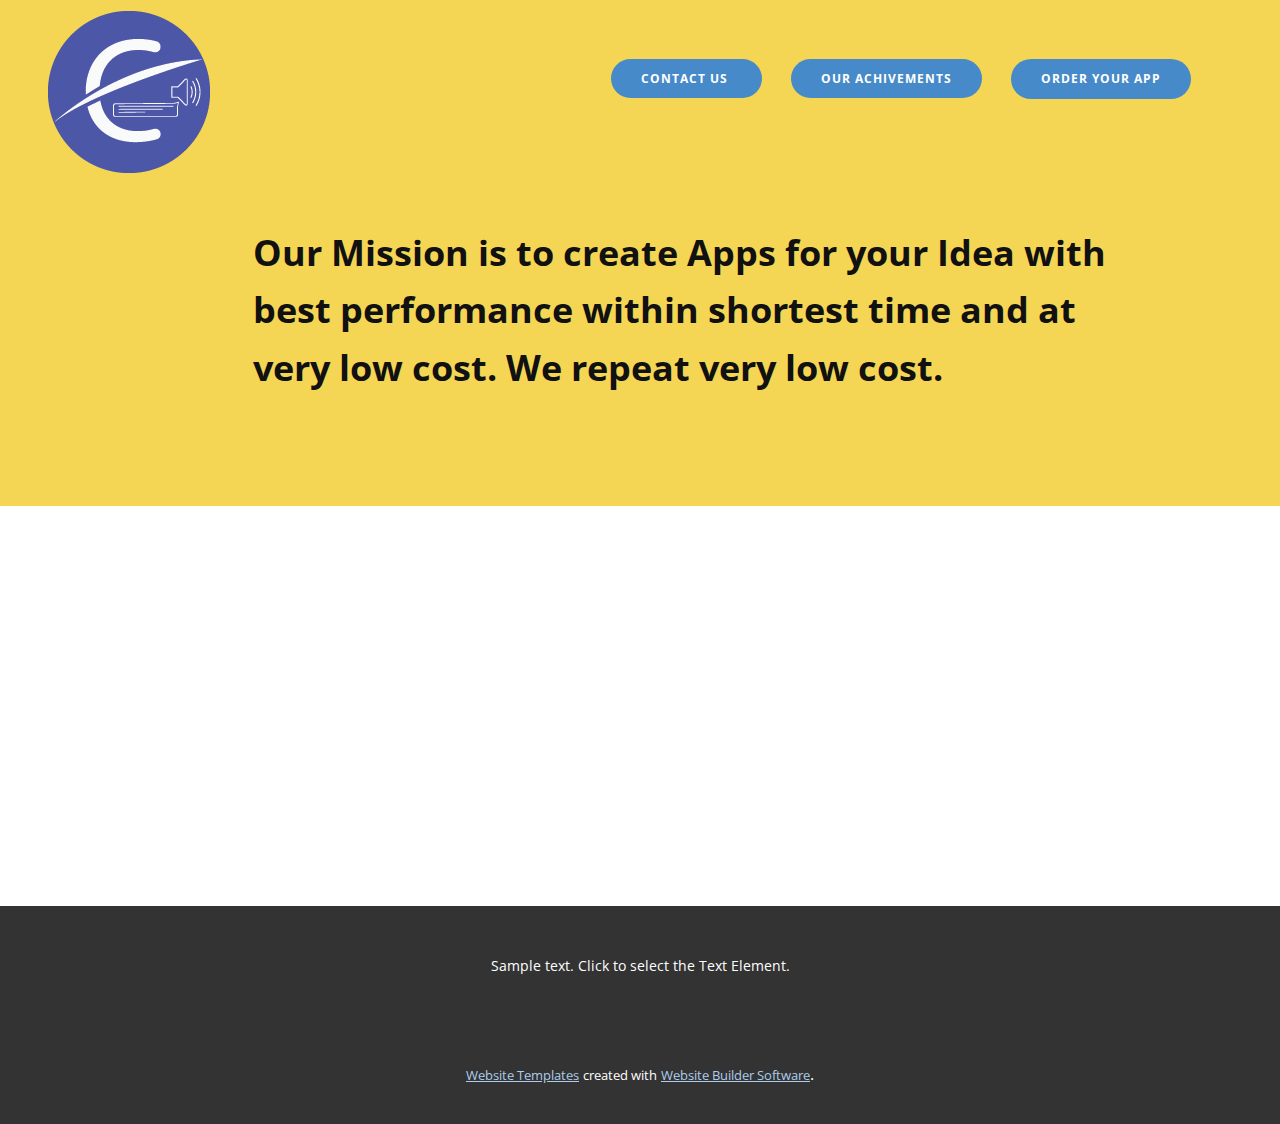
<file: About.html>
<!DOCTYPE html>
<html style="font-size: 16px;" lang="en"><head>
    <meta name="viewport" content="width=device-width, initial-scale=1.0">
    <meta charset="utf-8">
    <meta name="keywords" content="">
    <meta name="description" content="">
    <title>About</title>
    <link rel="stylesheet" href="nicepage.css" media="screen">
<link rel="stylesheet" href="About.css" media="screen">
    <script class="u-script" type="text/javascript" src="jquery.js" defer=""></script>
    <script class="u-script" type="text/javascript" src="nicepage.js" defer=""></script>
    <meta name="generator" content="Nicepage 5.0.7, nicepage.com">
    <link id="u-theme-google-font" rel="stylesheet" href="https://fonts.googleapis.com/css?family=Roboto:100,100i,300,300i,400,400i,500,500i,700,700i,900,900i|Open+Sans:300,300i,400,400i,500,500i,600,600i,700,700i,800,800i">
    
    
    <script type="application/ld+json">{
		"@context": "http://schema.org",
		"@type": "Organization",
		"name": "",
		"logo": "images/CypherLogo5.21.png"
}</script>
    <meta name="theme-color" content="#478ac9">
    <meta property="og:title" content="About">
    <meta property="og:type" content="website">
  </head>
  <body class="u-body u-xl-mode" data-lang="en"><header class="u-clearfix u-header u-palette-3-light-1 u-header" id="sec-4f3d"><div class="u-clearfix u-sheet u-sheet-1">
        <a href="Cypher.html#sec-aad1" class="u-image u-logo u-image-1" data-image-width="162" data-image-height="162" title="cypher">
          <img src="images/CypherLogo5.21.png" class="u-logo-image u-logo-image-1">
        </a>
        <a href="Cypher.html#carousel_69e4" class="u-btn u-btn-round u-button-style u-hover-palette-1-light-1 u-palette-1-base u-radius-50 u-btn-1">Contact us&nbsp;</a>
        <a href="Cypher.html#sec-f135" class="u-btn u-btn-round u-button-style u-hover-palette-1-light-1 u-palette-1-base u-radius-50 u-btn-2">our Achivements</a>
        <a href="Cypher.html#carousel_93cc" class="u-btn u-btn-round u-button-style u-hover-palette-1-light-1 u-palette-1-base u-radius-50 u-btn-3">Order your APP</a>
        <p class="u-text u-text-1">Our Mission is to create Apps for your Idea with best performance within shortest time and at very low cost. We repeat very low cost.</p>
      </div></header>
    <section class="u-clearfix u-section-1" id="sec-5785">
      <div class="u-clearfix u-sheet u-sheet-1"></div>
    </section>
    
    
    <footer class="u-align-center u-clearfix u-footer u-grey-80 u-footer" id="sec-ce0e"><div class="u-clearfix u-sheet u-sheet-1">
        <p class="u-small-text u-text u-text-variant u-text-1">Sample text. Click to select the Text Element.</p>
      </div></footer>
    <section class="u-backlink u-clearfix u-grey-80">
      <a class="u-link" href="https://nicepage.com/website-templates" target="_blank">
        <span>Website Templates</span>
      </a>
      <p class="u-text">
        <span>created with</span>
      </p>
      <a class="u-link" href="" target="_blank">
        <span>Website Builder Software</span>
      </a>. 
    </section>
  
</body></html>
</file>
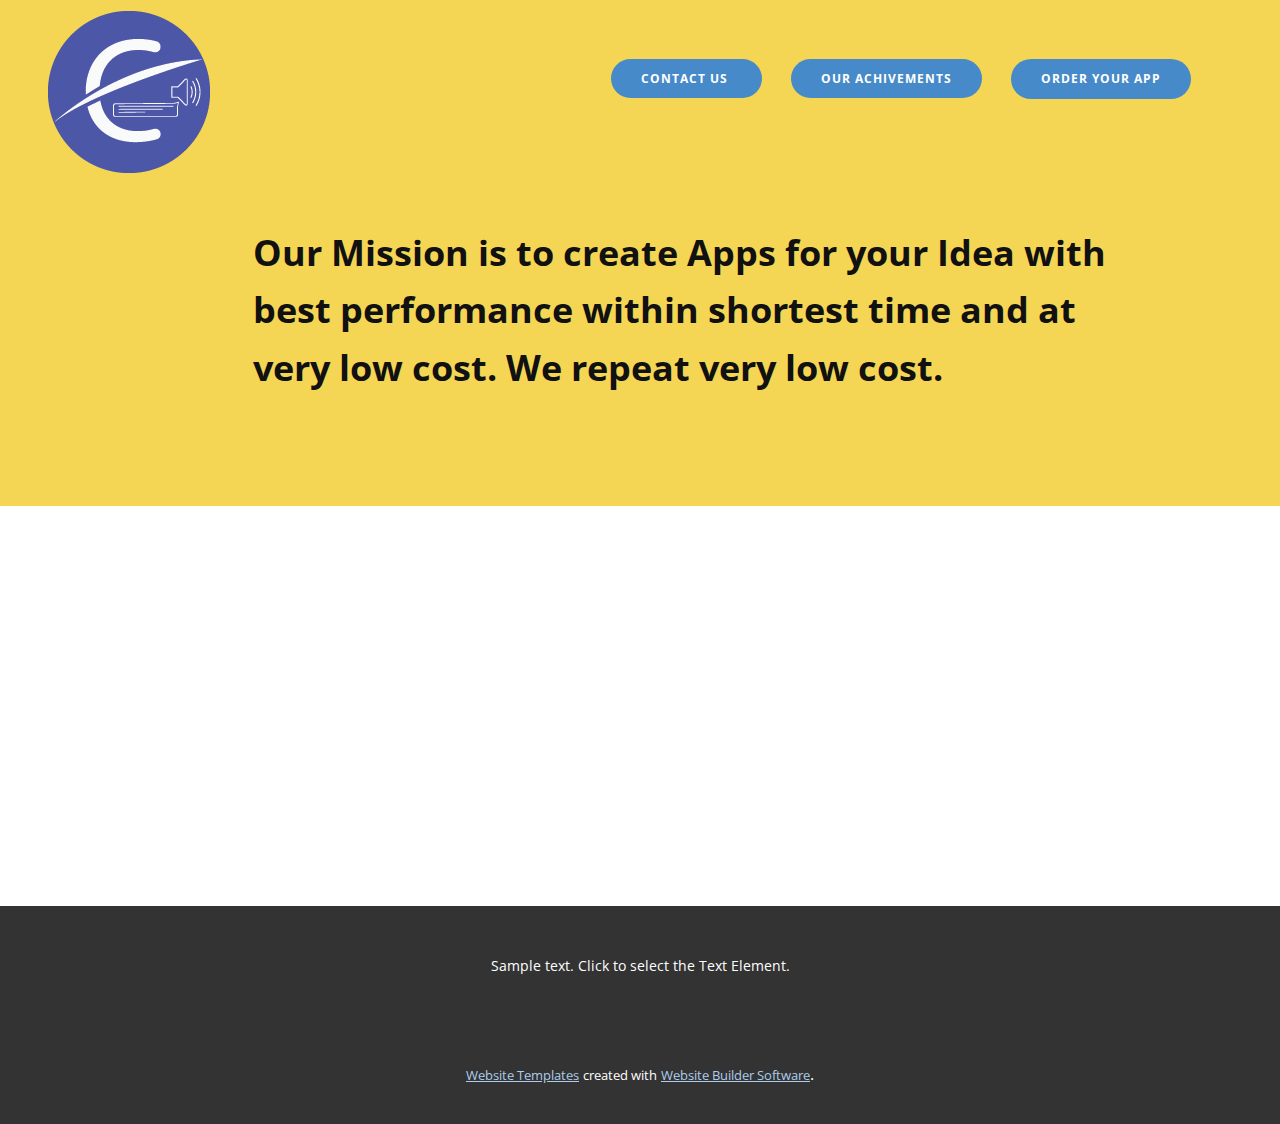
<file: Contact.html>
<!DOCTYPE html>
<html style="font-size: 16px;" lang="en"><head>
    <meta name="viewport" content="width=device-width, initial-scale=1.0">
    <meta charset="utf-8">
    <meta name="keywords" content="">
    <meta name="description" content="">
    <title>Contact</title>
    <link rel="stylesheet" href="nicepage.css" media="screen">
<link rel="stylesheet" href="Contact.css" media="screen">
    <script class="u-script" type="text/javascript" src="jquery.js" defer=""></script>
    <script class="u-script" type="text/javascript" src="nicepage.js" defer=""></script>
    <meta name="generator" content="Nicepage 5.0.7, nicepage.com">
    <link id="u-theme-google-font" rel="stylesheet" href="https://fonts.googleapis.com/css?family=Roboto:100,100i,300,300i,400,400i,500,500i,700,700i,900,900i|Open+Sans:300,300i,400,400i,500,500i,600,600i,700,700i,800,800i">
    
    
    <script type="application/ld+json">{
		"@context": "http://schema.org",
		"@type": "Organization",
		"name": "",
		"logo": "images/CypherLogo5.21.png"
}</script>
    <meta name="theme-color" content="#478ac9">
    <meta property="og:title" content="Contact">
    <meta property="og:type" content="website">
  </head>
  <body class="u-body u-xl-mode" data-lang="en"><header class="u-clearfix u-header u-palette-3-light-1 u-header" id="sec-4f3d"><div class="u-clearfix u-sheet u-sheet-1">
        <a href="Cypher.html#sec-aad1" class="u-image u-logo u-image-1" data-image-width="162" data-image-height="162" title="cypher">
          <img src="images/CypherLogo5.21.png" class="u-logo-image u-logo-image-1">
        </a>
        <a href="Cypher.html#carousel_69e4" class="u-btn u-btn-round u-button-style u-hover-palette-1-light-1 u-palette-1-base u-radius-50 u-btn-1">Contact us&nbsp;</a>
        <a href="Cypher.html#sec-f135" class="u-btn u-btn-round u-button-style u-hover-palette-1-light-1 u-palette-1-base u-radius-50 u-btn-2">our Achivements</a>
        <a href="Cypher.html#carousel_93cc" class="u-btn u-btn-round u-button-style u-hover-palette-1-light-1 u-palette-1-base u-radius-50 u-btn-3">Order your APP</a>
        <p class="u-text u-text-1">Our Mission is to create Apps for your Idea with best performance within shortest time and at very low cost. We repeat very low cost.</p>
      </div></header>
    <section class="u-clearfix u-section-1" id="sec-c544">
      <div class="u-clearfix u-sheet u-sheet-1"></div>
    </section>
    
    
    <footer class="u-align-center u-clearfix u-footer u-grey-80 u-footer" id="sec-ce0e"><div class="u-clearfix u-sheet u-sheet-1">
        <p class="u-small-text u-text u-text-variant u-text-1">Sample text. Click to select the Text Element.</p>
      </div></footer>
    <section class="u-backlink u-clearfix u-grey-80">
      <a class="u-link" href="https://nicepage.com/website-templates" target="_blank">
        <span>Website Templates</span>
      </a>
      <p class="u-text">
        <span>created with</span>
      </p>
      <a class="u-link" href="" target="_blank">
        <span>Website Builder Software</span>
      </a>. 
    </section>
  
</body></html>
</file>
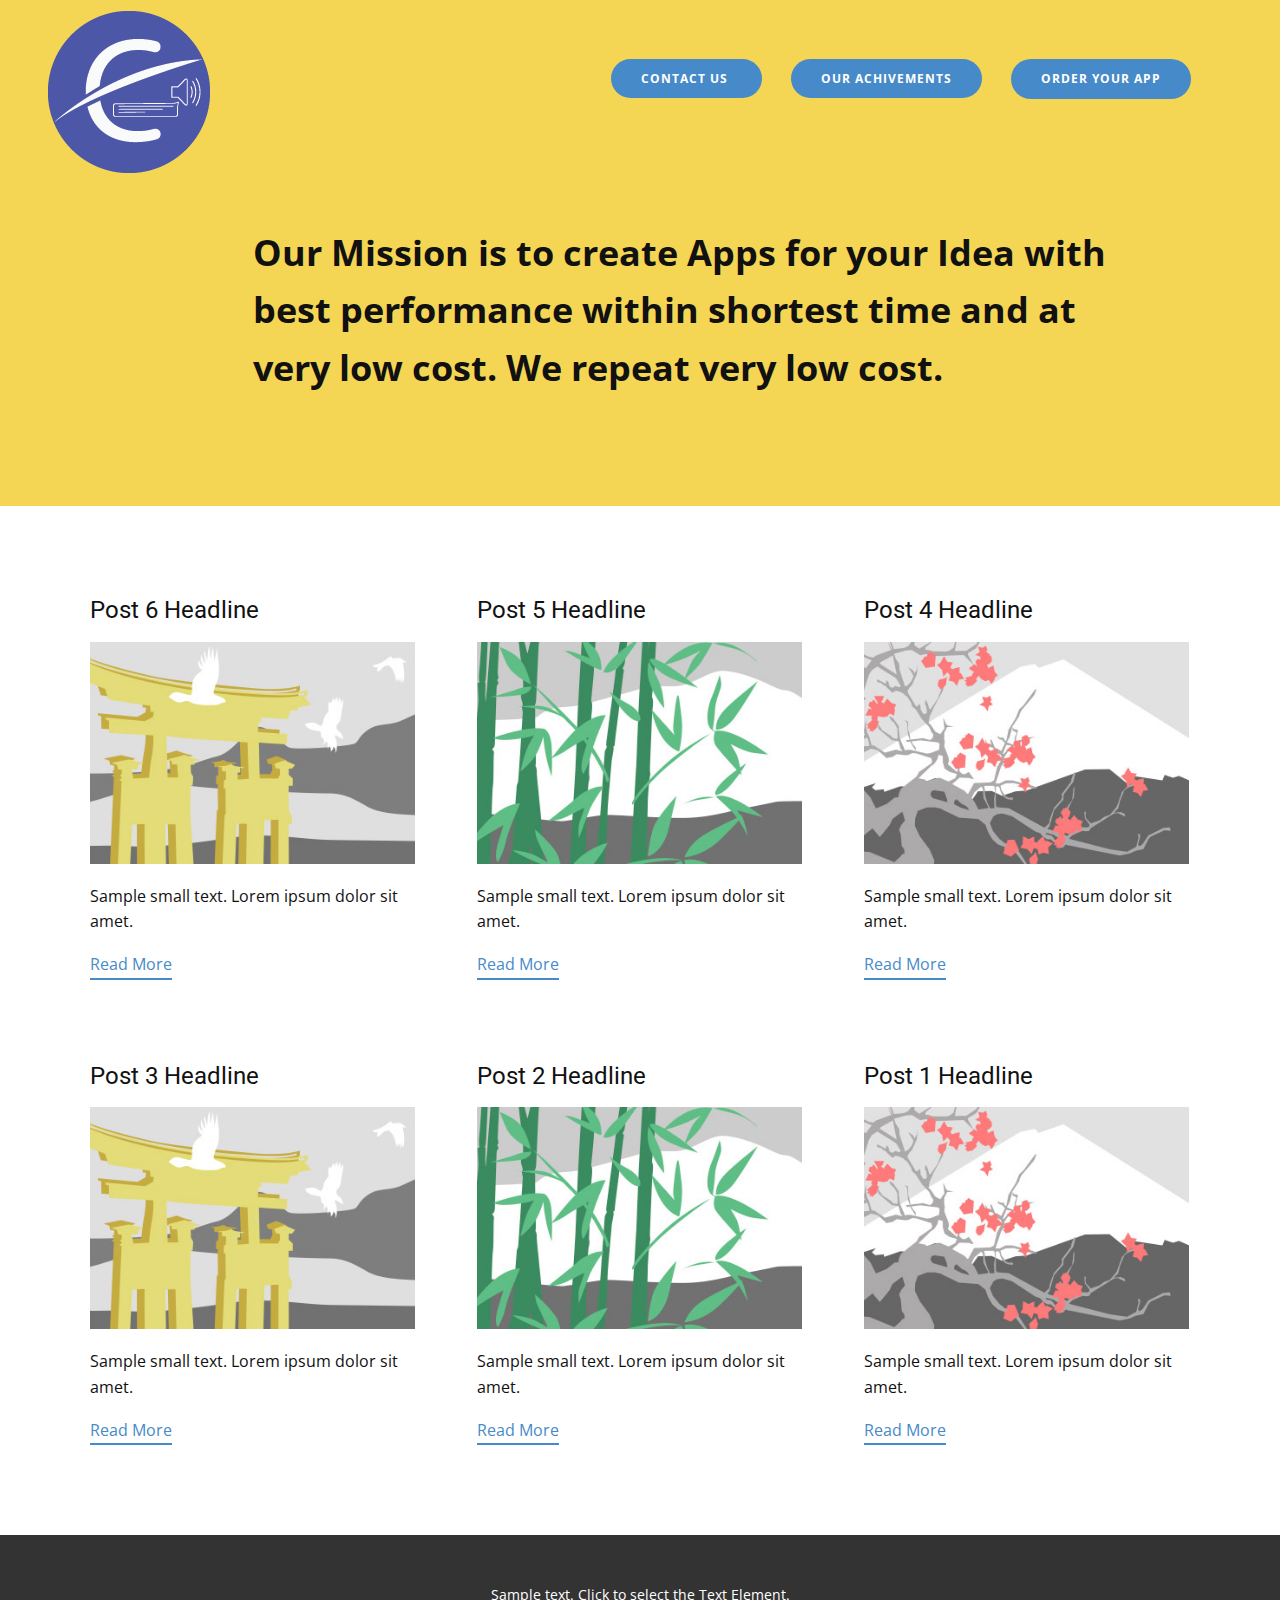
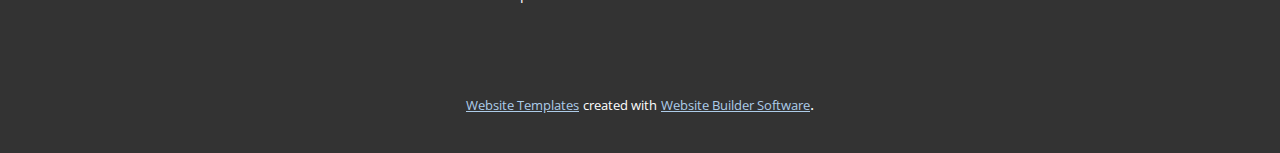
<file: blog/blog.html>
<!DOCTYPE html>
<html style="font-size: 16px;" lang="en"><head>
    <meta name="viewport" content="width=device-width, initial-scale=1.0">
    <meta charset="utf-8">
    <meta name="keywords" content="">
    <meta name="description" content="">
    <title>Blog Template</title>
    <link rel="stylesheet" href="../nicepage.css" media="screen">
<link rel="stylesheet" href="../Blog-Template.css" media="screen">
    <script class="u-script" type="text/javascript" src="../jquery.js" defer=""></script>
    <script class="u-script" type="text/javascript" src="../nicepage.js" defer=""></script>
    <meta name="generator" content="Nicepage 5.0.7, nicepage.com">
    <link id="u-theme-google-font" rel="stylesheet" href="https://fonts.googleapis.com/css?family=Roboto:100,100i,300,300i,400,400i,500,500i,700,700i,900,900i|Open+Sans:300,300i,400,400i,500,500i,600,600i,700,700i,800,800i">
    
    
    <script type="application/ld+json">{
		"@context": "http://schema.org",
		"@type": "Organization",
		"name": "",
		"logo": "images/CypherLogo5.21.png"
}</script>
    <meta name="theme-color" content="#478ac9">
  </head>
  <body class="u-body u-xl-mode" data-lang="en"><header class="u-clearfix u-header u-palette-3-light-1 u-header" id="sec-4f3d"><div class="u-clearfix u-sheet u-sheet-1">
        <a href="../Cypher.html#sec-aad1" class="u-image u-logo u-image-1" data-image-width="162" data-image-height="162" title="cypher">
          <img src="../images/CypherLogo5.21.png" class="u-logo-image u-logo-image-1">
        </a>
        <a href="../Cypher.html#carousel_69e4" class="u-btn u-btn-round u-button-style u-hover-palette-1-light-1 u-palette-1-base u-radius-50 u-btn-1">Contact us&nbsp;</a>
        <a href="../Cypher.html#sec-f135" class="u-btn u-btn-round u-button-style u-hover-palette-1-light-1 u-palette-1-base u-radius-50 u-btn-2">our Achivements</a>
        <a href="../Cypher.html#carousel_93cc" class="u-btn u-btn-round u-button-style u-hover-palette-1-light-1 u-palette-1-base u-radius-50 u-btn-3">Order your APP</a>
        <p class="u-text u-text-1">Our Mission is to create Apps for your Idea with best performance within shortest time and at very low cost. We repeat very low cost.</p>
      </div></header>
    <section class="u-clearfix u-section-1" id="sec-969a">
      <div class="u-clearfix u-sheet u-valign-middle u-sheet-1"><!--blog--><!--blog_options_json--><!--{"type":"Recent","source":"","tags":"","count":""}--><!--/blog_options_json-->
        <div class="u-blog u-expanded-width u-repeater u-repeater-1"><!--blog_post-->
          <div class="u-blog-post u-container-style u-repeater-item u-white u-repeater-item-1">
            <div class="u-container-layout u-similar-container u-valign-top u-container-layout-1"><!--blog_post_header-->
              <h4 class="u-blog-control u-text u-text-1">
                <a class="u-post-header-link" href="../blog/post-5.html">Post 6 Headline</a>
              </h4><!--/blog_post_header--><!--blog_post_image-->
              <a class="u-post-header-link" href="../blog/post-5.html"><img alt="" class="u-blog-control u-expanded-width u-image u-image-default u-image-1" src="../images/8ad73f3c.jpeg"></a><!--/blog_post_image--><!--blog_post_content-->
              <div class="u-blog-control u-post-content u-text u-text-2 fr-view">Sample small text. Lorem ipsum dolor sit amet.</div><!--/blog_post_content--><!--blog_post_readmore-->
              <a href="../blog/post-5.html" class="u-blog-control u-border-2 u-border-palette-1-base u-btn u-btn-rectangle u-button-style u-none u-btn-1"><!--blog_post_readmore_content--><!--options_json--><!--{"content":"","defaultValue":"Read More"}--><!--/options_json-->Read More<!--/blog_post_readmore_content--></a><!--/blog_post_readmore-->
            </div>
          </div><div class="u-blog-post u-container-style u-repeater-item u-video-cover u-white">
            <div class="u-container-layout u-similar-container u-valign-top u-container-layout-2"><!--blog_post_header-->
              <h4 class="u-blog-control u-text u-text-3">
                <a class="u-post-header-link" href="../blog/post-4.html">Post 5 Headline</a>
              </h4><!--/blog_post_header--><!--blog_post_image-->
              <a class="u-post-header-link" href="../blog/post-4.html"><img alt="" class="u-blog-control u-expanded-width u-image u-image-default u-image-2" src="../images/68f64b9d.jpeg"></a><!--/blog_post_image--><!--blog_post_content-->
              <div class="u-blog-control u-post-content u-text u-text-4 fr-view">Sample small text. Lorem ipsum dolor sit amet.</div><!--/blog_post_content--><!--blog_post_readmore-->
              <a href="../blog/post-4.html" class="u-blog-control u-border-2 u-border-palette-1-base u-btn u-btn-rectangle u-button-style u-none u-btn-2"><!--blog_post_readmore_content--><!--options_json--><!--{"content":"","defaultValue":"Read More"}--><!--/options_json-->Read More<!--/blog_post_readmore_content--></a><!--/blog_post_readmore-->
            </div>
          </div><div class="u-blog-post u-container-style u-repeater-item u-video-cover u-white">
            <div class="u-container-layout u-similar-container u-valign-top u-container-layout-3"><!--blog_post_header-->
              <h4 class="u-blog-control u-text u-text-5">
                <a class="u-post-header-link" href="../blog/post-3.html">Post 4 Headline</a>
              </h4><!--/blog_post_header--><!--blog_post_image-->
              <a class="u-post-header-link" href="../blog/post-3.html"><img alt="" class="u-blog-control u-expanded-width u-image u-image-default u-image-3" src="../images/0fd3416c.jpeg"></a><!--/blog_post_image--><!--blog_post_content-->
              <div class="u-blog-control u-post-content u-text u-text-6 fr-view">Sample small text. Lorem ipsum dolor sit amet.</div><!--/blog_post_content--><!--blog_post_readmore-->
              <a href="../blog/post-3.html" class="u-blog-control u-border-2 u-border-palette-1-base u-btn u-btn-rectangle u-button-style u-none u-btn-3"><!--blog_post_readmore_content--><!--options_json--><!--{"content":"","defaultValue":"Read More"}--><!--/options_json-->Read More<!--/blog_post_readmore_content--></a><!--/blog_post_readmore-->
            </div>
          </div><div class="u-blog-post u-container-style u-repeater-item u-white u-repeater-item-1">
            <div class="u-container-layout u-similar-container u-valign-top u-container-layout-1"><!--blog_post_header-->
              <h4 class="u-blog-control u-text u-text-1">
                <a class="u-post-header-link" href="../blog/post-2.html">Post 3 Headline</a>
              </h4><!--/blog_post_header--><!--blog_post_image-->
              <a class="u-post-header-link" href="../blog/post-2.html"><img alt="" class="u-blog-control u-expanded-width u-image u-image-default u-image-1" src="../images/8ad73f3c.jpeg"></a><!--/blog_post_image--><!--blog_post_content-->
              <div class="u-blog-control u-post-content u-text u-text-2 fr-view">Sample small text. Lorem ipsum dolor sit amet.</div><!--/blog_post_content--><!--blog_post_readmore-->
              <a href="../blog/post-2.html" class="u-blog-control u-border-2 u-border-palette-1-base u-btn u-btn-rectangle u-button-style u-none u-btn-1"><!--blog_post_readmore_content--><!--options_json--><!--{"content":"","defaultValue":"Read More"}--><!--/options_json-->Read More<!--/blog_post_readmore_content--></a><!--/blog_post_readmore-->
            </div>
          </div><div class="u-blog-post u-container-style u-repeater-item u-video-cover u-white">
            <div class="u-container-layout u-similar-container u-valign-top u-container-layout-2"><!--blog_post_header-->
              <h4 class="u-blog-control u-text u-text-3">
                <a class="u-post-header-link" href="../blog/post-1.html">Post 2 Headline</a>
              </h4><!--/blog_post_header--><!--blog_post_image-->
              <a class="u-post-header-link" href="../blog/post-1.html"><img alt="" class="u-blog-control u-expanded-width u-image u-image-default u-image-2" src="../images/68f64b9d.jpeg"></a><!--/blog_post_image--><!--blog_post_content-->
              <div class="u-blog-control u-post-content u-text u-text-4 fr-view">Sample small text. Lorem ipsum dolor sit amet.</div><!--/blog_post_content--><!--blog_post_readmore-->
              <a href="../blog/post-1.html" class="u-blog-control u-border-2 u-border-palette-1-base u-btn u-btn-rectangle u-button-style u-none u-btn-2"><!--blog_post_readmore_content--><!--options_json--><!--{"content":"","defaultValue":"Read More"}--><!--/options_json-->Read More<!--/blog_post_readmore_content--></a><!--/blog_post_readmore-->
            </div>
          </div><div class="u-blog-post u-container-style u-repeater-item u-video-cover u-white">
            <div class="u-container-layout u-similar-container u-valign-top u-container-layout-3"><!--blog_post_header-->
              <h4 class="u-blog-control u-text u-text-5">
                <a class="u-post-header-link" href="../blog/post.html">Post 1 Headline</a>
              </h4><!--/blog_post_header--><!--blog_post_image-->
              <a class="u-post-header-link" href="../blog/post.html"><img alt="" class="u-blog-control u-expanded-width u-image u-image-default u-image-3" src="../images/0fd3416c.jpeg"></a><!--/blog_post_image--><!--blog_post_content-->
              <div class="u-blog-control u-post-content u-text u-text-6 fr-view">Sample small text. Lorem ipsum dolor sit amet.</div><!--/blog_post_content--><!--blog_post_readmore-->
              <a href="../blog/post.html" class="u-blog-control u-border-2 u-border-palette-1-base u-btn u-btn-rectangle u-button-style u-none u-btn-3"><!--blog_post_readmore_content--><!--options_json--><!--{"content":"","defaultValue":"Read More"}--><!--/options_json-->Read More<!--/blog_post_readmore_content--></a><!--/blog_post_readmore-->
            </div>
          </div><!--/blog_post--><!--blog_post-->
          <!--/blog_post--><!--blog_post-->
          <!--/blog_post-->
        </div><!--/blog-->
      </div>
    </section>
    
    
    <footer class="u-align-center u-clearfix u-footer u-grey-80 u-footer" id="sec-ce0e"><div class="u-clearfix u-sheet u-sheet-1">
        <p class="u-small-text u-text u-text-variant u-text-1">Sample text. Click to select the Text Element.</p>
      </div></footer>
    <section class="u-backlink u-clearfix u-grey-80">
      <a class="u-link" href="https://nicepage.com/website-templates" target="_blank">
        <span>Website Templates</span>
      </a>
      <p class="u-text">
        <span>created with</span>
      </p>
      <a class="u-link" href="" target="_blank">
        <span>Website Builder Software</span>
      </a>. 
    </section>
  
</body></html>
</file>
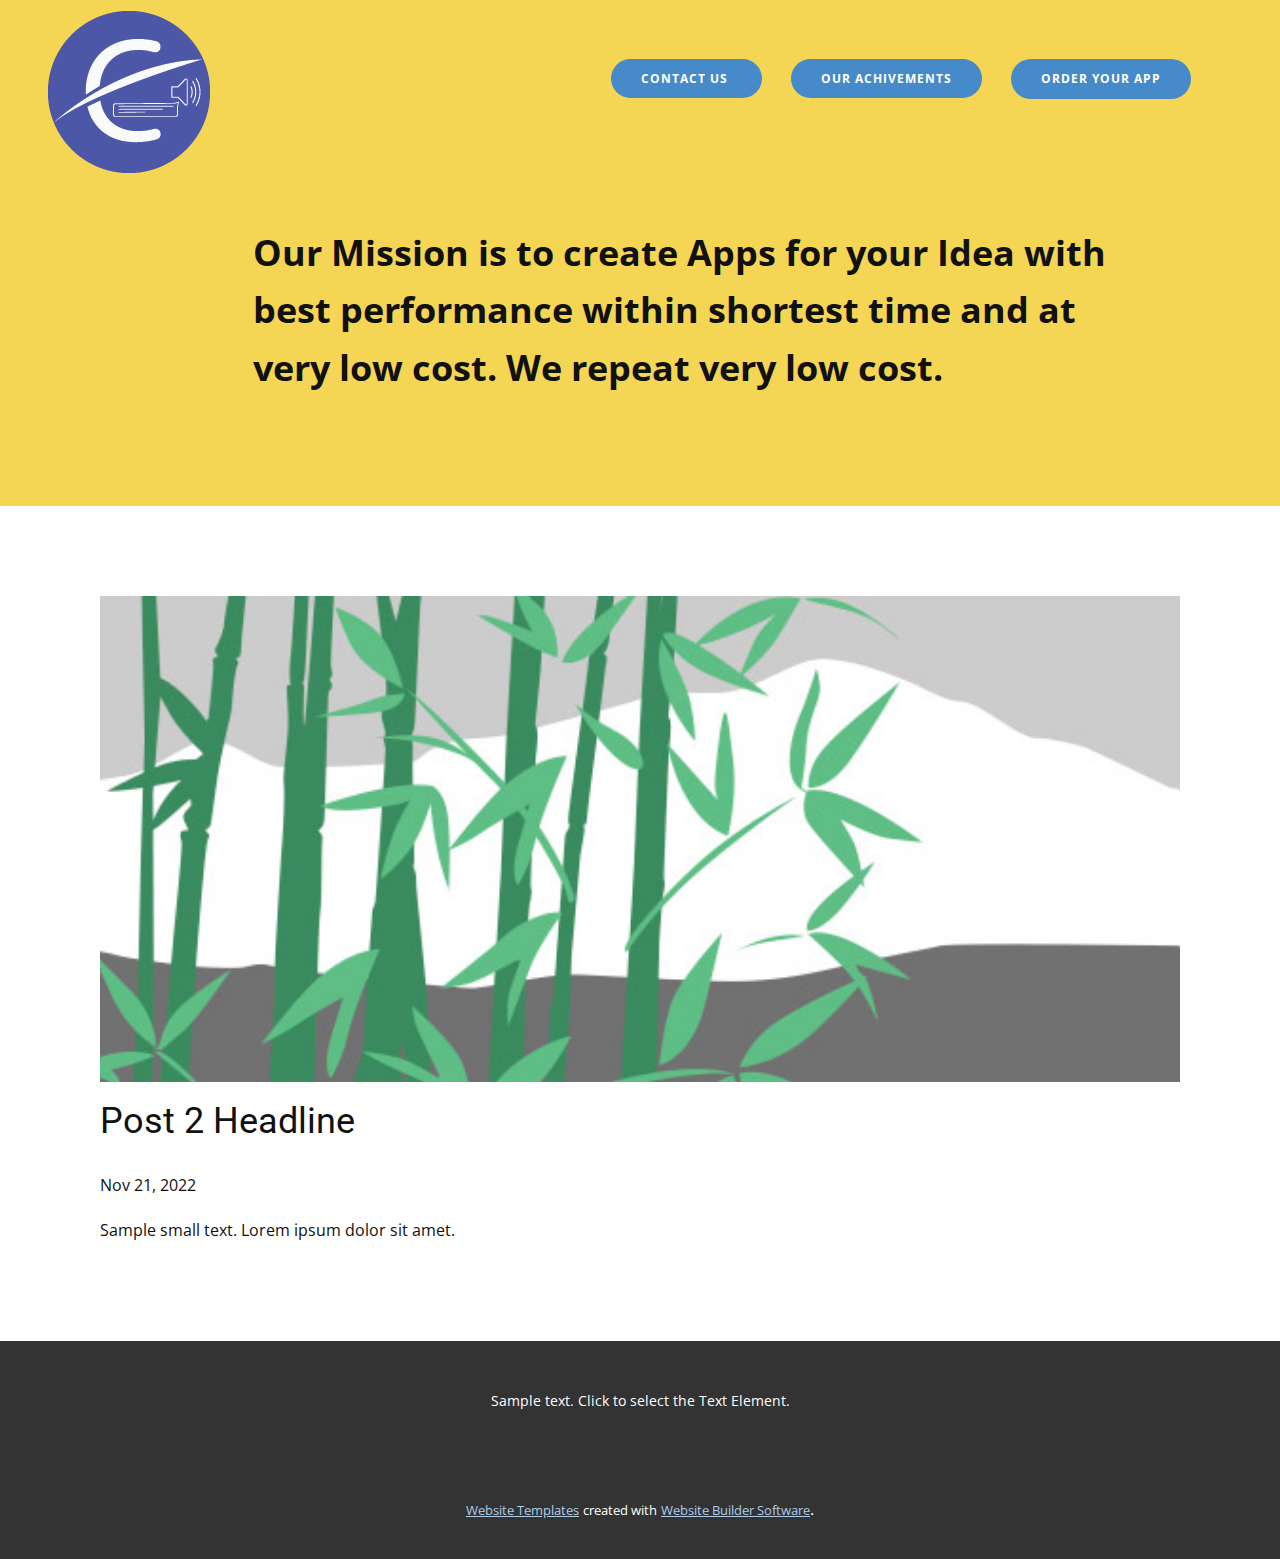
<file: blog/post-1.html>
<!DOCTYPE html>
<html style="font-size: 16px;" lang="en"><head>
    <meta name="viewport" content="width=device-width, initial-scale=1.0">
    <meta charset="utf-8">
    <meta name="keywords" content="Post 1 Headline">
    <meta name="description" content="">
    <title>Post 2 Headline</title>
    <link rel="stylesheet" href="../nicepage.css" media="screen">
<link rel="stylesheet" href="../Post-Template.css" media="screen">
    <script class="u-script" type="text/javascript" src="../jquery.js" defer=""></script>
    <script class="u-script" type="text/javascript" src="../nicepage.js" defer=""></script>
    <meta name="generator" content="Nicepage 5.0.7, nicepage.com">
    <link id="u-theme-google-font" rel="stylesheet" href="https://fonts.googleapis.com/css?family=Roboto:100,100i,300,300i,400,400i,500,500i,700,700i,900,900i|Open+Sans:300,300i,400,400i,500,500i,600,600i,700,700i,800,800i">
    
    
    <script type="application/ld+json">{
		"@context": "http://schema.org",
		"@type": "Organization",
		"name": "",
		"logo": "images/CypherLogo5.21.png"
}</script>
    <meta name="theme-color" content="#478ac9">
  </head>
  <body class="u-body u-xl-mode" data-lang="en"><header class="u-clearfix u-header u-palette-3-light-1 u-header" id="sec-4f3d"><div class="u-clearfix u-sheet u-sheet-1">
        <a href="../Cypher.html#sec-aad1" class="u-image u-logo u-image-1" data-image-width="162" data-image-height="162" title="cypher">
          <img src="../images/CypherLogo5.21.png" class="u-logo-image u-logo-image-1">
        </a>
        <a href="../Cypher.html#carousel_69e4" class="u-btn u-btn-round u-button-style u-hover-palette-1-light-1 u-palette-1-base u-radius-50 u-btn-1">Contact us&nbsp;</a>
        <a href="../Cypher.html#sec-f135" class="u-btn u-btn-round u-button-style u-hover-palette-1-light-1 u-palette-1-base u-radius-50 u-btn-2">our Achivements</a>
        <a href="../Cypher.html#carousel_93cc" class="u-btn u-btn-round u-button-style u-hover-palette-1-light-1 u-palette-1-base u-radius-50 u-btn-3">Order your APP</a>
        <p class="u-text u-text-1">Our Mission is to create Apps for your Idea with best performance within shortest time and at very low cost. We repeat very low cost.</p>
      </div></header>
    <section class="u-align-center u-clearfix u-section-1" id="sec-042c">
      <div class="u-clearfix u-sheet u-valign-middle-md u-valign-middle-sm u-valign-middle-xs u-sheet-1"><!--post_details--><!--post_details_options_json--><!--{"source":""}--><!--/post_details_options_json--><!--blog_post-->
        <div class="u-container-style u-expanded-width u-post-details u-post-details-1">
          <div class="u-container-layout u-valign-middle u-container-layout-1"><!--blog_post_image-->
            <img alt="" class="u-blog-control u-expanded-width u-image u-image-default u-image-1" src="../images/68f64b9d.jpeg"><!--/blog_post_image--><!--blog_post_header-->
            <h2 class="u-blog-control u-text u-text-1">Post 2 Headline</h2><!--/blog_post_header--><!--blog_post_metadata-->
            <div class="u-blog-control u-metadata u-metadata-1"><!--blog_post_metadata_date-->
              <span class="u-meta-date u-meta-icon">Nov 21, 2022</span><!--/blog_post_metadata_date--><!--blog_post_metadata_category-->
              <!--/blog_post_metadata_category--><!--blog_post_metadata_comments-->
              <!--/blog_post_metadata_comments-->
            </div><!--/blog_post_metadata--><!--blog_post_content-->
            <div class="u-align-justify u-blog-control u-post-content u-text u-text-2 fr-view">
  Sample small text. Lorem ipsum dolor sit amet.
  </div><!--/blog_post_content-->
          </div>
        </div><!--/blog_post--><!--/post_details-->
      </div>
    </section>
    
    
    <footer class="u-align-center u-clearfix u-footer u-grey-80 u-footer" id="sec-ce0e"><div class="u-clearfix u-sheet u-sheet-1">
        <p class="u-small-text u-text u-text-variant u-text-1">Sample text. Click to select the Text Element.</p>
      </div></footer>
    <section class="u-backlink u-clearfix u-grey-80">
      <a class="u-link" href="https://nicepage.com/website-templates" target="_blank">
        <span>Website Templates</span>
      </a>
      <p class="u-text">
        <span>created with</span>
      </p>
      <a class="u-link" href="" target="_blank">
        <span>Website Builder Software</span>
      </a>. 
    </section>
  
</body></html>
</file>
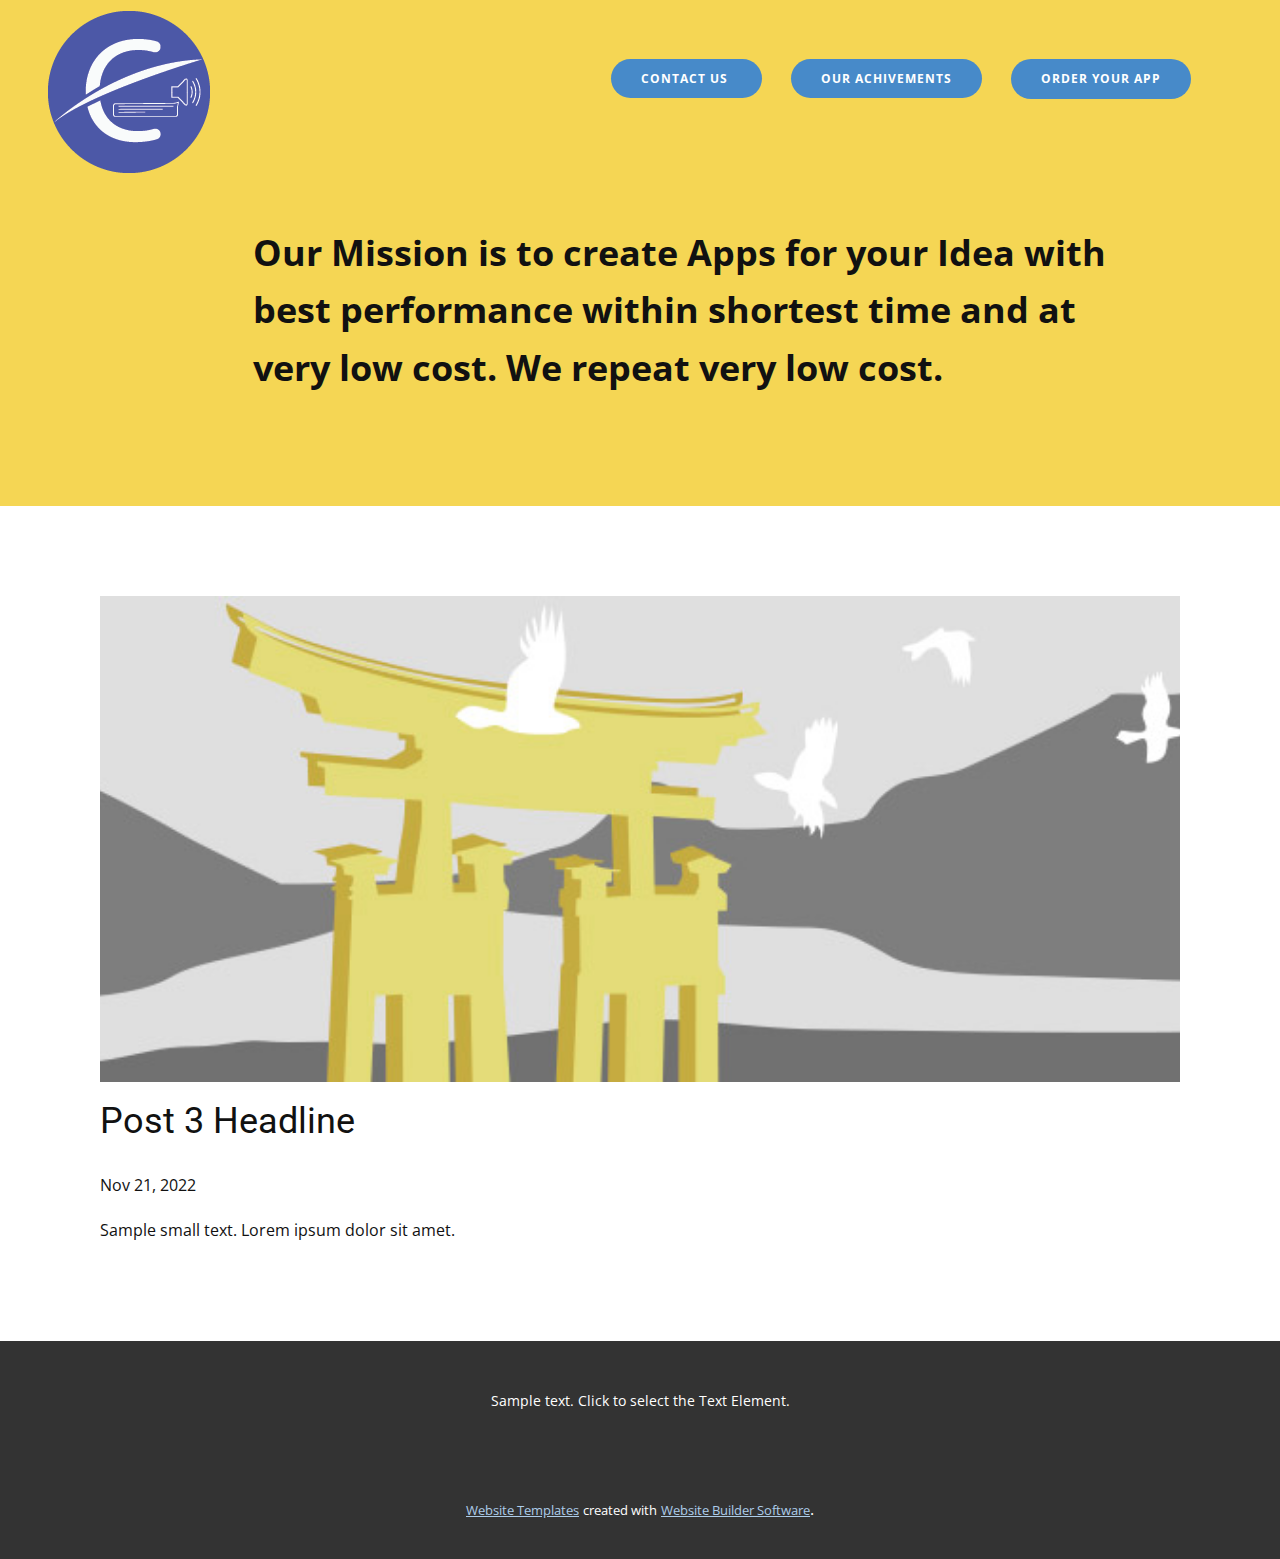
<file: blog/post-2.html>
<!DOCTYPE html>
<html style="font-size: 16px;" lang="en"><head>
    <meta name="viewport" content="width=device-width, initial-scale=1.0">
    <meta charset="utf-8">
    <meta name="keywords" content="Post 1 Headline">
    <meta name="description" content="">
    <title>Post 3 Headline</title>
    <link rel="stylesheet" href="../nicepage.css" media="screen">
<link rel="stylesheet" href="../Post-Template.css" media="screen">
    <script class="u-script" type="text/javascript" src="../jquery.js" defer=""></script>
    <script class="u-script" type="text/javascript" src="../nicepage.js" defer=""></script>
    <meta name="generator" content="Nicepage 5.0.7, nicepage.com">
    <link id="u-theme-google-font" rel="stylesheet" href="https://fonts.googleapis.com/css?family=Roboto:100,100i,300,300i,400,400i,500,500i,700,700i,900,900i|Open+Sans:300,300i,400,400i,500,500i,600,600i,700,700i,800,800i">
    
    
    <script type="application/ld+json">{
		"@context": "http://schema.org",
		"@type": "Organization",
		"name": "",
		"logo": "images/CypherLogo5.21.png"
}</script>
    <meta name="theme-color" content="#478ac9">
  </head>
  <body class="u-body u-xl-mode" data-lang="en"><header class="u-clearfix u-header u-palette-3-light-1 u-header" id="sec-4f3d"><div class="u-clearfix u-sheet u-sheet-1">
        <a href="../Cypher.html#sec-aad1" class="u-image u-logo u-image-1" data-image-width="162" data-image-height="162" title="cypher">
          <img src="../images/CypherLogo5.21.png" class="u-logo-image u-logo-image-1">
        </a>
        <a href="../Cypher.html#carousel_69e4" class="u-btn u-btn-round u-button-style u-hover-palette-1-light-1 u-palette-1-base u-radius-50 u-btn-1">Contact us&nbsp;</a>
        <a href="../Cypher.html#sec-f135" class="u-btn u-btn-round u-button-style u-hover-palette-1-light-1 u-palette-1-base u-radius-50 u-btn-2">our Achivements</a>
        <a href="../Cypher.html#carousel_93cc" class="u-btn u-btn-round u-button-style u-hover-palette-1-light-1 u-palette-1-base u-radius-50 u-btn-3">Order your APP</a>
        <p class="u-text u-text-1">Our Mission is to create Apps for your Idea with best performance within shortest time and at very low cost. We repeat very low cost.</p>
      </div></header>
    <section class="u-align-center u-clearfix u-section-1" id="sec-042c">
      <div class="u-clearfix u-sheet u-valign-middle-md u-valign-middle-sm u-valign-middle-xs u-sheet-1"><!--post_details--><!--post_details_options_json--><!--{"source":""}--><!--/post_details_options_json--><!--blog_post-->
        <div class="u-container-style u-expanded-width u-post-details u-post-details-1">
          <div class="u-container-layout u-valign-middle u-container-layout-1"><!--blog_post_image-->
            <img alt="" class="u-blog-control u-expanded-width u-image u-image-default u-image-1" src="../images/8ad73f3c.jpeg"><!--/blog_post_image--><!--blog_post_header-->
            <h2 class="u-blog-control u-text u-text-1">Post 3 Headline</h2><!--/blog_post_header--><!--blog_post_metadata-->
            <div class="u-blog-control u-metadata u-metadata-1"><!--blog_post_metadata_date-->
              <span class="u-meta-date u-meta-icon">Nov 21, 2022</span><!--/blog_post_metadata_date--><!--blog_post_metadata_category-->
              <!--/blog_post_metadata_category--><!--blog_post_metadata_comments-->
              <!--/blog_post_metadata_comments-->
            </div><!--/blog_post_metadata--><!--blog_post_content-->
            <div class="u-align-justify u-blog-control u-post-content u-text u-text-2 fr-view">
  Sample small text. Lorem ipsum dolor sit amet.
  </div><!--/blog_post_content-->
          </div>
        </div><!--/blog_post--><!--/post_details-->
      </div>
    </section>
    
    
    <footer class="u-align-center u-clearfix u-footer u-grey-80 u-footer" id="sec-ce0e"><div class="u-clearfix u-sheet u-sheet-1">
        <p class="u-small-text u-text u-text-variant u-text-1">Sample text. Click to select the Text Element.</p>
      </div></footer>
    <section class="u-backlink u-clearfix u-grey-80">
      <a class="u-link" href="https://nicepage.com/website-templates" target="_blank">
        <span>Website Templates</span>
      </a>
      <p class="u-text">
        <span>created with</span>
      </p>
      <a class="u-link" href="" target="_blank">
        <span>Website Builder Software</span>
      </a>. 
    </section>
  
</body></html>
</file>
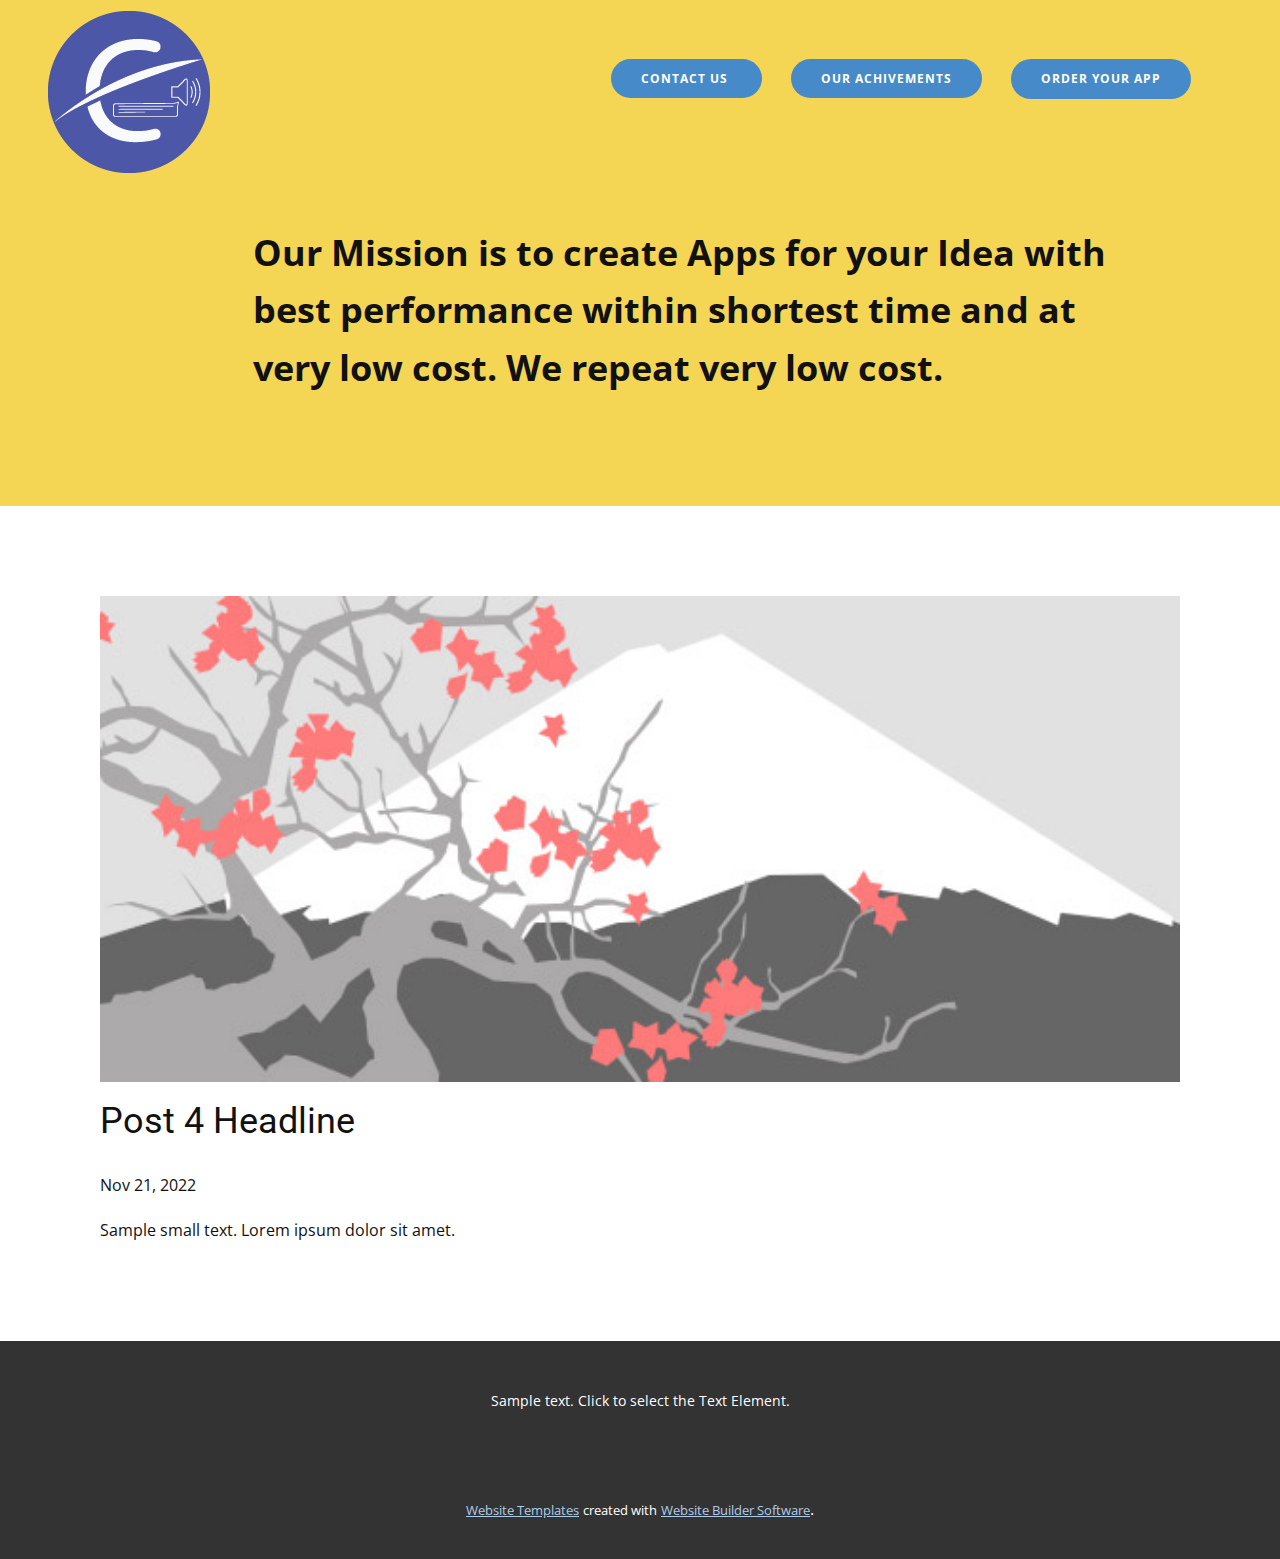
<file: blog/post-3.html>
<!DOCTYPE html>
<html style="font-size: 16px;" lang="en"><head>
    <meta name="viewport" content="width=device-width, initial-scale=1.0">
    <meta charset="utf-8">
    <meta name="keywords" content="Post 1 Headline">
    <meta name="description" content="">
    <title>Post 4 Headline</title>
    <link rel="stylesheet" href="../nicepage.css" media="screen">
<link rel="stylesheet" href="../Post-Template.css" media="screen">
    <script class="u-script" type="text/javascript" src="../jquery.js" defer=""></script>
    <script class="u-script" type="text/javascript" src="../nicepage.js" defer=""></script>
    <meta name="generator" content="Nicepage 5.0.7, nicepage.com">
    <link id="u-theme-google-font" rel="stylesheet" href="https://fonts.googleapis.com/css?family=Roboto:100,100i,300,300i,400,400i,500,500i,700,700i,900,900i|Open+Sans:300,300i,400,400i,500,500i,600,600i,700,700i,800,800i">
    
    
    <script type="application/ld+json">{
		"@context": "http://schema.org",
		"@type": "Organization",
		"name": "",
		"logo": "images/CypherLogo5.21.png"
}</script>
    <meta name="theme-color" content="#478ac9">
  </head>
  <body class="u-body u-xl-mode" data-lang="en"><header class="u-clearfix u-header u-palette-3-light-1 u-header" id="sec-4f3d"><div class="u-clearfix u-sheet u-sheet-1">
        <a href="../Cypher.html#sec-aad1" class="u-image u-logo u-image-1" data-image-width="162" data-image-height="162" title="cypher">
          <img src="../images/CypherLogo5.21.png" class="u-logo-image u-logo-image-1">
        </a>
        <a href="../Cypher.html#carousel_69e4" class="u-btn u-btn-round u-button-style u-hover-palette-1-light-1 u-palette-1-base u-radius-50 u-btn-1">Contact us&nbsp;</a>
        <a href="../Cypher.html#sec-f135" class="u-btn u-btn-round u-button-style u-hover-palette-1-light-1 u-palette-1-base u-radius-50 u-btn-2">our Achivements</a>
        <a href="../Cypher.html#carousel_93cc" class="u-btn u-btn-round u-button-style u-hover-palette-1-light-1 u-palette-1-base u-radius-50 u-btn-3">Order your APP</a>
        <p class="u-text u-text-1">Our Mission is to create Apps for your Idea with best performance within shortest time and at very low cost. We repeat very low cost.</p>
      </div></header>
    <section class="u-align-center u-clearfix u-section-1" id="sec-042c">
      <div class="u-clearfix u-sheet u-valign-middle-md u-valign-middle-sm u-valign-middle-xs u-sheet-1"><!--post_details--><!--post_details_options_json--><!--{"source":""}--><!--/post_details_options_json--><!--blog_post-->
        <div class="u-container-style u-expanded-width u-post-details u-post-details-1">
          <div class="u-container-layout u-valign-middle u-container-layout-1"><!--blog_post_image-->
            <img alt="" class="u-blog-control u-expanded-width u-image u-image-default u-image-1" src="../images/0fd3416c.jpeg"><!--/blog_post_image--><!--blog_post_header-->
            <h2 class="u-blog-control u-text u-text-1">Post 4 Headline</h2><!--/blog_post_header--><!--blog_post_metadata-->
            <div class="u-blog-control u-metadata u-metadata-1"><!--blog_post_metadata_date-->
              <span class="u-meta-date u-meta-icon">Nov 21, 2022</span><!--/blog_post_metadata_date--><!--blog_post_metadata_category-->
              <!--/blog_post_metadata_category--><!--blog_post_metadata_comments-->
              <!--/blog_post_metadata_comments-->
            </div><!--/blog_post_metadata--><!--blog_post_content-->
            <div class="u-align-justify u-blog-control u-post-content u-text u-text-2 fr-view">
  Sample small text. Lorem ipsum dolor sit amet.
  </div><!--/blog_post_content-->
          </div>
        </div><!--/blog_post--><!--/post_details-->
      </div>
    </section>
    
    
    <footer class="u-align-center u-clearfix u-footer u-grey-80 u-footer" id="sec-ce0e"><div class="u-clearfix u-sheet u-sheet-1">
        <p class="u-small-text u-text u-text-variant u-text-1">Sample text. Click to select the Text Element.</p>
      </div></footer>
    <section class="u-backlink u-clearfix u-grey-80">
      <a class="u-link" href="https://nicepage.com/website-templates" target="_blank">
        <span>Website Templates</span>
      </a>
      <p class="u-text">
        <span>created with</span>
      </p>
      <a class="u-link" href="" target="_blank">
        <span>Website Builder Software</span>
      </a>. 
    </section>
  
</body></html>
</file>
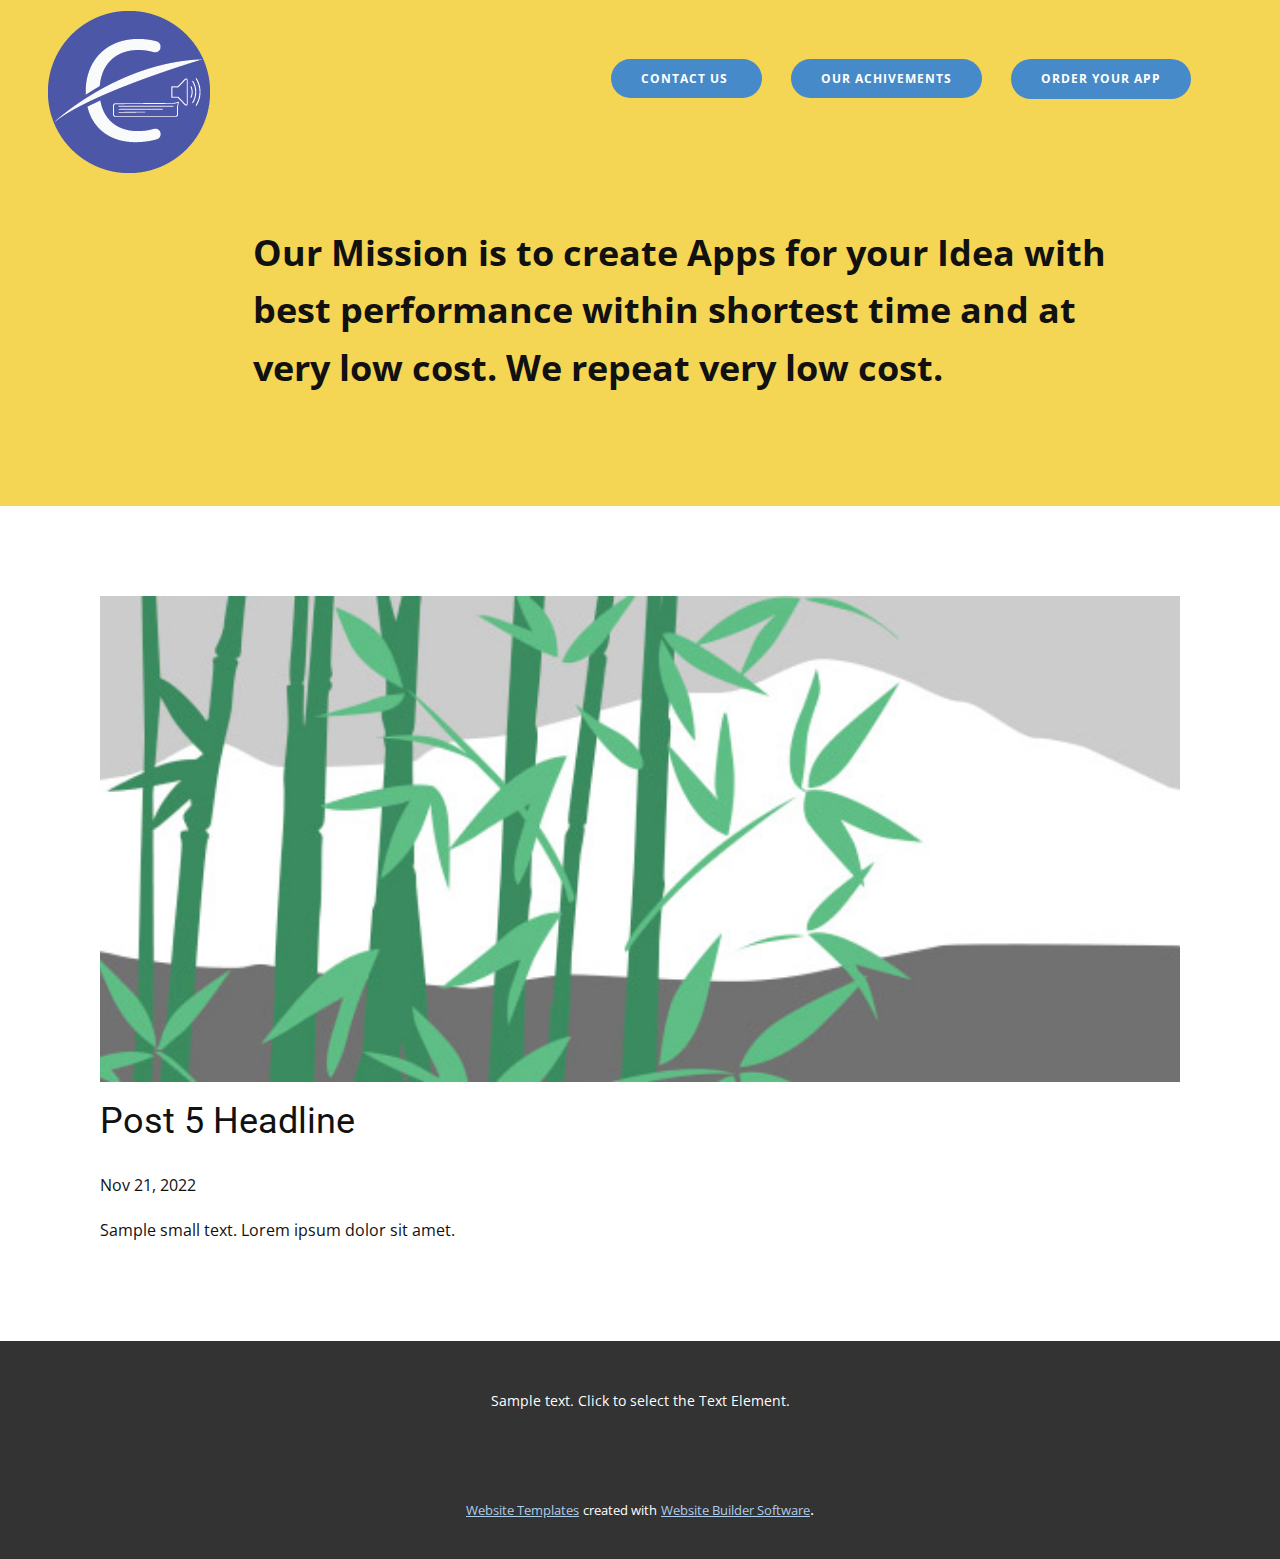
<file: blog/post-4.html>
<!DOCTYPE html>
<html style="font-size: 16px;" lang="en"><head>
    <meta name="viewport" content="width=device-width, initial-scale=1.0">
    <meta charset="utf-8">
    <meta name="keywords" content="Post 1 Headline">
    <meta name="description" content="">
    <title>Post 5 Headline</title>
    <link rel="stylesheet" href="../nicepage.css" media="screen">
<link rel="stylesheet" href="../Post-Template.css" media="screen">
    <script class="u-script" type="text/javascript" src="../jquery.js" defer=""></script>
    <script class="u-script" type="text/javascript" src="../nicepage.js" defer=""></script>
    <meta name="generator" content="Nicepage 5.0.7, nicepage.com">
    <link id="u-theme-google-font" rel="stylesheet" href="https://fonts.googleapis.com/css?family=Roboto:100,100i,300,300i,400,400i,500,500i,700,700i,900,900i|Open+Sans:300,300i,400,400i,500,500i,600,600i,700,700i,800,800i">
    
    
    <script type="application/ld+json">{
		"@context": "http://schema.org",
		"@type": "Organization",
		"name": "",
		"logo": "images/CypherLogo5.21.png"
}</script>
    <meta name="theme-color" content="#478ac9">
  </head>
  <body class="u-body u-xl-mode" data-lang="en"><header class="u-clearfix u-header u-palette-3-light-1 u-header" id="sec-4f3d"><div class="u-clearfix u-sheet u-sheet-1">
        <a href="../Cypher.html#sec-aad1" class="u-image u-logo u-image-1" data-image-width="162" data-image-height="162" title="cypher">
          <img src="../images/CypherLogo5.21.png" class="u-logo-image u-logo-image-1">
        </a>
        <a href="../Cypher.html#carousel_69e4" class="u-btn u-btn-round u-button-style u-hover-palette-1-light-1 u-palette-1-base u-radius-50 u-btn-1">Contact us&nbsp;</a>
        <a href="../Cypher.html#sec-f135" class="u-btn u-btn-round u-button-style u-hover-palette-1-light-1 u-palette-1-base u-radius-50 u-btn-2">our Achivements</a>
        <a href="../Cypher.html#carousel_93cc" class="u-btn u-btn-round u-button-style u-hover-palette-1-light-1 u-palette-1-base u-radius-50 u-btn-3">Order your APP</a>
        <p class="u-text u-text-1">Our Mission is to create Apps for your Idea with best performance within shortest time and at very low cost. We repeat very low cost.</p>
      </div></header>
    <section class="u-align-center u-clearfix u-section-1" id="sec-042c">
      <div class="u-clearfix u-sheet u-valign-middle-md u-valign-middle-sm u-valign-middle-xs u-sheet-1"><!--post_details--><!--post_details_options_json--><!--{"source":""}--><!--/post_details_options_json--><!--blog_post-->
        <div class="u-container-style u-expanded-width u-post-details u-post-details-1">
          <div class="u-container-layout u-valign-middle u-container-layout-1"><!--blog_post_image-->
            <img alt="" class="u-blog-control u-expanded-width u-image u-image-default u-image-1" src="../images/68f64b9d.jpeg"><!--/blog_post_image--><!--blog_post_header-->
            <h2 class="u-blog-control u-text u-text-1">Post 5 Headline</h2><!--/blog_post_header--><!--blog_post_metadata-->
            <div class="u-blog-control u-metadata u-metadata-1"><!--blog_post_metadata_date-->
              <span class="u-meta-date u-meta-icon">Nov 21, 2022</span><!--/blog_post_metadata_date--><!--blog_post_metadata_category-->
              <!--/blog_post_metadata_category--><!--blog_post_metadata_comments-->
              <!--/blog_post_metadata_comments-->
            </div><!--/blog_post_metadata--><!--blog_post_content-->
            <div class="u-align-justify u-blog-control u-post-content u-text u-text-2 fr-view">
  Sample small text. Lorem ipsum dolor sit amet.
  </div><!--/blog_post_content-->
          </div>
        </div><!--/blog_post--><!--/post_details-->
      </div>
    </section>
    
    
    <footer class="u-align-center u-clearfix u-footer u-grey-80 u-footer" id="sec-ce0e"><div class="u-clearfix u-sheet u-sheet-1">
        <p class="u-small-text u-text u-text-variant u-text-1">Sample text. Click to select the Text Element.</p>
      </div></footer>
    <section class="u-backlink u-clearfix u-grey-80">
      <a class="u-link" href="https://nicepage.com/website-templates" target="_blank">
        <span>Website Templates</span>
      </a>
      <p class="u-text">
        <span>created with</span>
      </p>
      <a class="u-link" href="" target="_blank">
        <span>Website Builder Software</span>
      </a>. 
    </section>
  
</body></html>
</file>
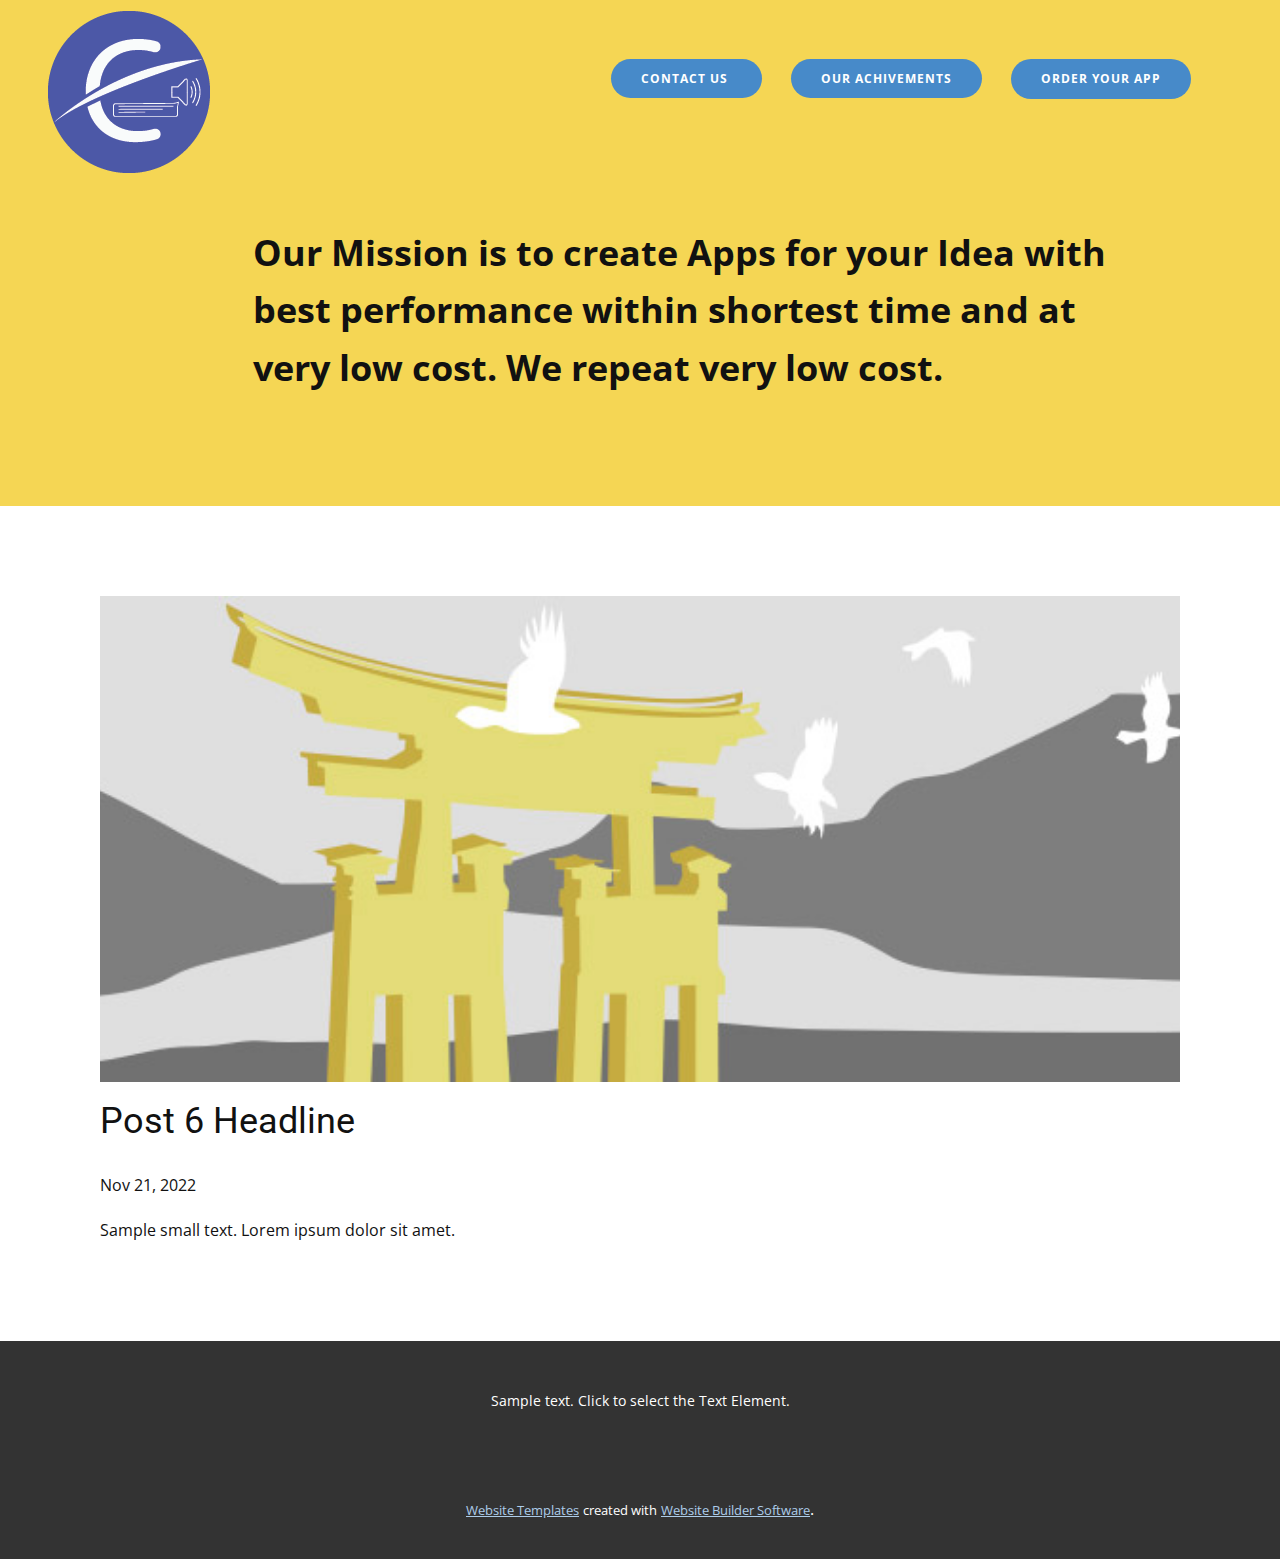
<file: blog/post-5.html>
<!DOCTYPE html>
<html style="font-size: 16px;" lang="en"><head>
    <meta name="viewport" content="width=device-width, initial-scale=1.0">
    <meta charset="utf-8">
    <meta name="keywords" content="Post 1 Headline">
    <meta name="description" content="">
    <title>Post 6 Headline</title>
    <link rel="stylesheet" href="../nicepage.css" media="screen">
<link rel="stylesheet" href="../Post-Template.css" media="screen">
    <script class="u-script" type="text/javascript" src="../jquery.js" defer=""></script>
    <script class="u-script" type="text/javascript" src="../nicepage.js" defer=""></script>
    <meta name="generator" content="Nicepage 5.0.7, nicepage.com">
    <link id="u-theme-google-font" rel="stylesheet" href="https://fonts.googleapis.com/css?family=Roboto:100,100i,300,300i,400,400i,500,500i,700,700i,900,900i|Open+Sans:300,300i,400,400i,500,500i,600,600i,700,700i,800,800i">
    
    
    <script type="application/ld+json">{
		"@context": "http://schema.org",
		"@type": "Organization",
		"name": "",
		"logo": "images/CypherLogo5.21.png"
}</script>
    <meta name="theme-color" content="#478ac9">
  </head>
  <body class="u-body u-xl-mode" data-lang="en"><header class="u-clearfix u-header u-palette-3-light-1 u-header" id="sec-4f3d"><div class="u-clearfix u-sheet u-sheet-1">
        <a href="../Cypher.html#sec-aad1" class="u-image u-logo u-image-1" data-image-width="162" data-image-height="162" title="cypher">
          <img src="../images/CypherLogo5.21.png" class="u-logo-image u-logo-image-1">
        </a>
        <a href="../Cypher.html#carousel_69e4" class="u-btn u-btn-round u-button-style u-hover-palette-1-light-1 u-palette-1-base u-radius-50 u-btn-1">Contact us&nbsp;</a>
        <a href="../Cypher.html#sec-f135" class="u-btn u-btn-round u-button-style u-hover-palette-1-light-1 u-palette-1-base u-radius-50 u-btn-2">our Achivements</a>
        <a href="../Cypher.html#carousel_93cc" class="u-btn u-btn-round u-button-style u-hover-palette-1-light-1 u-palette-1-base u-radius-50 u-btn-3">Order your APP</a>
        <p class="u-text u-text-1">Our Mission is to create Apps for your Idea with best performance within shortest time and at very low cost. We repeat very low cost.</p>
      </div></header>
    <section class="u-align-center u-clearfix u-section-1" id="sec-042c">
      <div class="u-clearfix u-sheet u-valign-middle-md u-valign-middle-sm u-valign-middle-xs u-sheet-1"><!--post_details--><!--post_details_options_json--><!--{"source":""}--><!--/post_details_options_json--><!--blog_post-->
        <div class="u-container-style u-expanded-width u-post-details u-post-details-1">
          <div class="u-container-layout u-valign-middle u-container-layout-1"><!--blog_post_image-->
            <img alt="" class="u-blog-control u-expanded-width u-image u-image-default u-image-1" src="../images/8ad73f3c.jpeg"><!--/blog_post_image--><!--blog_post_header-->
            <h2 class="u-blog-control u-text u-text-1">Post 6 Headline</h2><!--/blog_post_header--><!--blog_post_metadata-->
            <div class="u-blog-control u-metadata u-metadata-1"><!--blog_post_metadata_date-->
              <span class="u-meta-date u-meta-icon">Nov 21, 2022</span><!--/blog_post_metadata_date--><!--blog_post_metadata_category-->
              <!--/blog_post_metadata_category--><!--blog_post_metadata_comments-->
              <!--/blog_post_metadata_comments-->
            </div><!--/blog_post_metadata--><!--blog_post_content-->
            <div class="u-align-justify u-blog-control u-post-content u-text u-text-2 fr-view">
  Sample small text. Lorem ipsum dolor sit amet.
  </div><!--/blog_post_content-->
          </div>
        </div><!--/blog_post--><!--/post_details-->
      </div>
    </section>
    
    
    <footer class="u-align-center u-clearfix u-footer u-grey-80 u-footer" id="sec-ce0e"><div class="u-clearfix u-sheet u-sheet-1">
        <p class="u-small-text u-text u-text-variant u-text-1">Sample text. Click to select the Text Element.</p>
      </div></footer>
    <section class="u-backlink u-clearfix u-grey-80">
      <a class="u-link" href="https://nicepage.com/website-templates" target="_blank">
        <span>Website Templates</span>
      </a>
      <p class="u-text">
        <span>created with</span>
      </p>
      <a class="u-link" href="" target="_blank">
        <span>Website Builder Software</span>
      </a>. 
    </section>
  
</body></html>
</file>
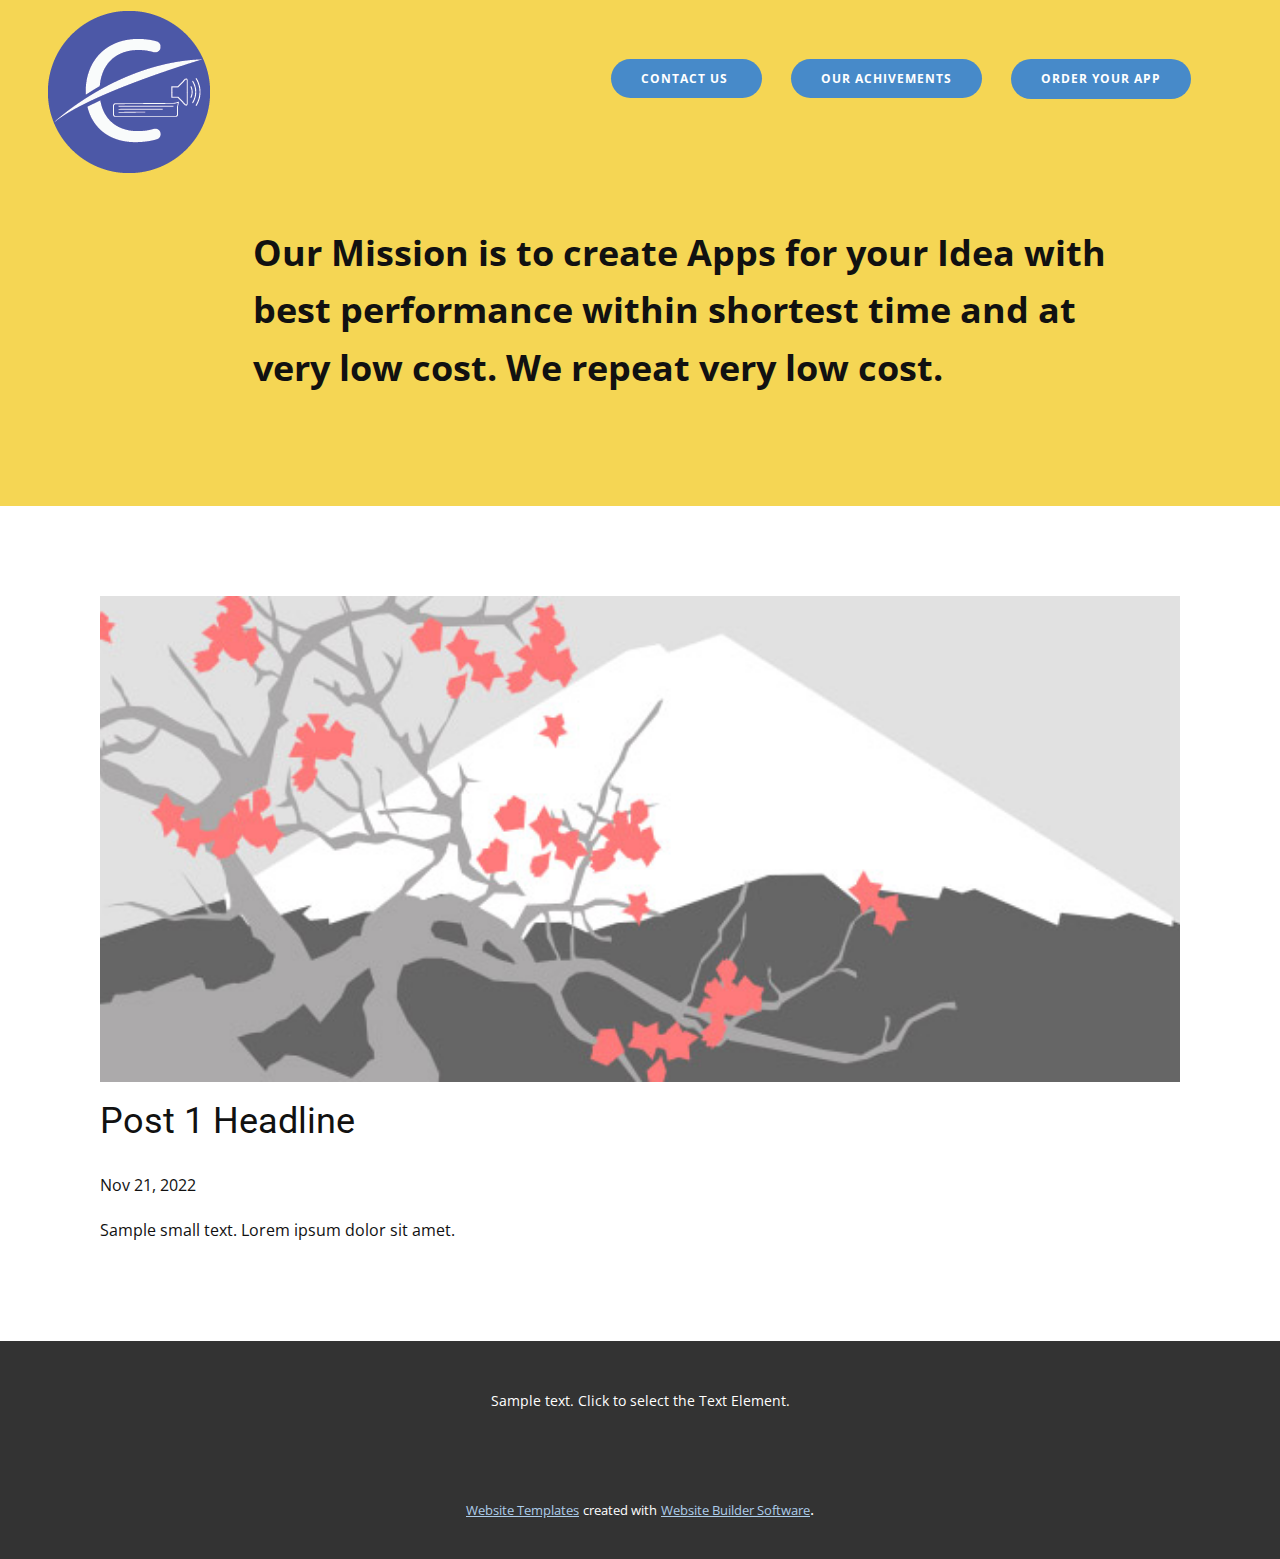
<file: blog/post.html>
<!DOCTYPE html>
<html style="font-size: 16px;" lang="en"><head>
    <meta name="viewport" content="width=device-width, initial-scale=1.0">
    <meta charset="utf-8">
    <meta name="keywords" content="Post 1 Headline">
    <meta name="description" content="">
    <title>Post 1 Headline</title>
    <link rel="stylesheet" href="../nicepage.css" media="screen">
<link rel="stylesheet" href="../Post-Template.css" media="screen">
    <script class="u-script" type="text/javascript" src="../jquery.js" defer=""></script>
    <script class="u-script" type="text/javascript" src="../nicepage.js" defer=""></script>
    <meta name="generator" content="Nicepage 5.0.7, nicepage.com">
    <link id="u-theme-google-font" rel="stylesheet" href="https://fonts.googleapis.com/css?family=Roboto:100,100i,300,300i,400,400i,500,500i,700,700i,900,900i|Open+Sans:300,300i,400,400i,500,500i,600,600i,700,700i,800,800i">
    
    
    <script type="application/ld+json">{
		"@context": "http://schema.org",
		"@type": "Organization",
		"name": "",
		"logo": "images/CypherLogo5.21.png"
}</script>
    <meta name="theme-color" content="#478ac9">
  </head>
  <body class="u-body u-xl-mode" data-lang="en"><header class="u-clearfix u-header u-palette-3-light-1 u-header" id="sec-4f3d"><div class="u-clearfix u-sheet u-sheet-1">
        <a href="../Cypher.html#sec-aad1" class="u-image u-logo u-image-1" data-image-width="162" data-image-height="162" title="cypher">
          <img src="../images/CypherLogo5.21.png" class="u-logo-image u-logo-image-1">
        </a>
        <a href="../Cypher.html#carousel_69e4" class="u-btn u-btn-round u-button-style u-hover-palette-1-light-1 u-palette-1-base u-radius-50 u-btn-1">Contact us&nbsp;</a>
        <a href="../Cypher.html#sec-f135" class="u-btn u-btn-round u-button-style u-hover-palette-1-light-1 u-palette-1-base u-radius-50 u-btn-2">our Achivements</a>
        <a href="../Cypher.html#carousel_93cc" class="u-btn u-btn-round u-button-style u-hover-palette-1-light-1 u-palette-1-base u-radius-50 u-btn-3">Order your APP</a>
        <p class="u-text u-text-1">Our Mission is to create Apps for your Idea with best performance within shortest time and at very low cost. We repeat very low cost.</p>
      </div></header>
    <section class="u-align-center u-clearfix u-section-1" id="sec-042c">
      <div class="u-clearfix u-sheet u-valign-middle-md u-valign-middle-sm u-valign-middle-xs u-sheet-1"><!--post_details--><!--post_details_options_json--><!--{"source":""}--><!--/post_details_options_json--><!--blog_post-->
        <div class="u-container-style u-expanded-width u-post-details u-post-details-1">
          <div class="u-container-layout u-valign-middle u-container-layout-1"><!--blog_post_image-->
            <img alt="" class="u-blog-control u-expanded-width u-image u-image-default u-image-1" src="../images/0fd3416c.jpeg"><!--/blog_post_image--><!--blog_post_header-->
            <h2 class="u-blog-control u-text u-text-1">Post 1 Headline</h2><!--/blog_post_header--><!--blog_post_metadata-->
            <div class="u-blog-control u-metadata u-metadata-1"><!--blog_post_metadata_date-->
              <span class="u-meta-date u-meta-icon">Nov 21, 2022</span><!--/blog_post_metadata_date--><!--blog_post_metadata_category-->
              <!--/blog_post_metadata_category--><!--blog_post_metadata_comments-->
              <!--/blog_post_metadata_comments-->
            </div><!--/blog_post_metadata--><!--blog_post_content-->
            <div class="u-align-justify u-blog-control u-post-content u-text u-text-2 fr-view">
  Sample small text. Lorem ipsum dolor sit amet.
  </div><!--/blog_post_content-->
          </div>
        </div><!--/blog_post--><!--/post_details-->
      </div>
    </section>
    
    
    <footer class="u-align-center u-clearfix u-footer u-grey-80 u-footer" id="sec-ce0e"><div class="u-clearfix u-sheet u-sheet-1">
        <p class="u-small-text u-text u-text-variant u-text-1">Sample text. Click to select the Text Element.</p>
      </div></footer>
    <section class="u-backlink u-clearfix u-grey-80">
      <a class="u-link" href="https://nicepage.com/website-templates" target="_blank">
        <span>Website Templates</span>
      </a>
      <p class="u-text">
        <span>created with</span>
      </p>
      <a class="u-link" href="" target="_blank">
        <span>Website Builder Software</span>
      </a>. 
    </section>
  
</body></html>
</file>
